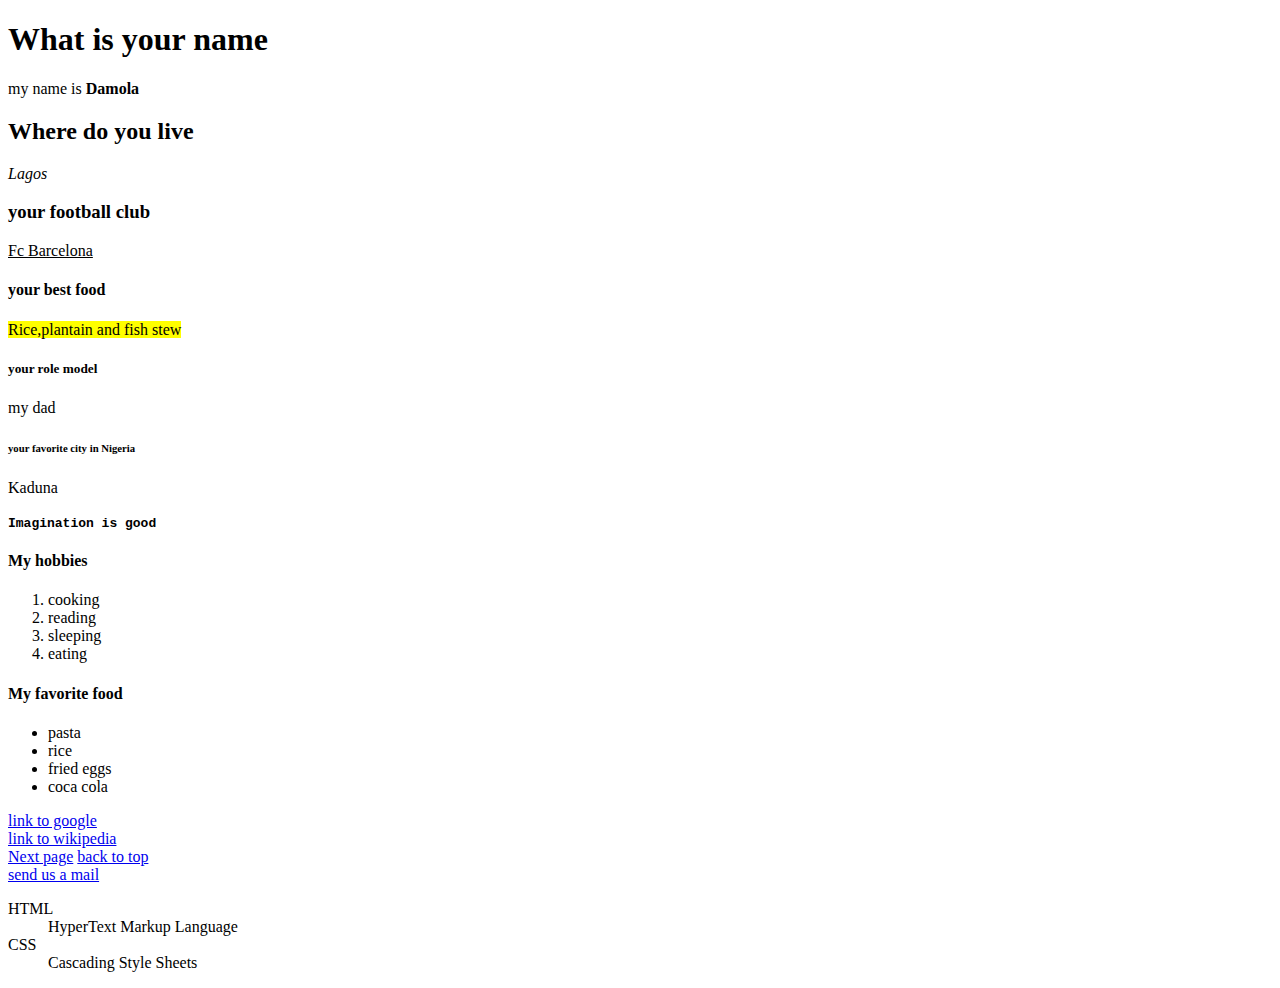
<file: First project/index.html>
<!DOCTYPE html>
<html lang="en">
<head>
    <meta charset="UTF-8">
    <meta http-equiv="X-UA-Compatible" content="IE=edge">
    <meta name="viewport" content="width=device-width, initial-scale=1.0">
    <title>HTML text element</title>
</head>
<body>
    <h1 id="top">What is your name</h1>
    <p>my name is <b>Damola</b> </p>
    <h2>Where do you live</h2>
    <p> <i>Lagos</i> </p>
    <h3>your football club</h3>
    <p><u>Fc Barcelona</u></p>
    <h4>your best food</h4>
    <p><mark>Rice,plantain and fish stew</mark></p>
    <h5>your role model</h5>
    <p>my dad</p>
    <h6>your favorite city in Nigeria </h6>
    <p>Kaduna</p>
    <code><b>Imagination is good</b></code>

    <h4>My hobbies</h4>
    <ol>
        <li>cooking</li>
        <li>reading</li>
        <li>sleeping</li>
        <li>eating</li>
    </ol>

    <h4>My favorite food</h4>
    <ul>
        <li>pasta</li>
        <li>rice</li>
        <li>fried eggs</li>
        <li>coca cola</li>
    </ul>

    <a href="https://google.com" target="_blank">link to google</a> <br>
   <a href="http://wikipedia.com" target="_parent">link to wikipedia</a><br>
   <a href="second.html" target=""> Next page</a>
   <a href="#top"> back to top</a><br>
   <a href="mailto:ajibayedamola@gmail.com">send us a mail</a>

   <dl>
<dt>HTML</dt> <dd>HyperText Markup Language</dd>
<dt>CSS</dt> <dd>Cascading Style Sheets</dd>

   </dl>
   
   


    
    
</body>
</html>
</file>
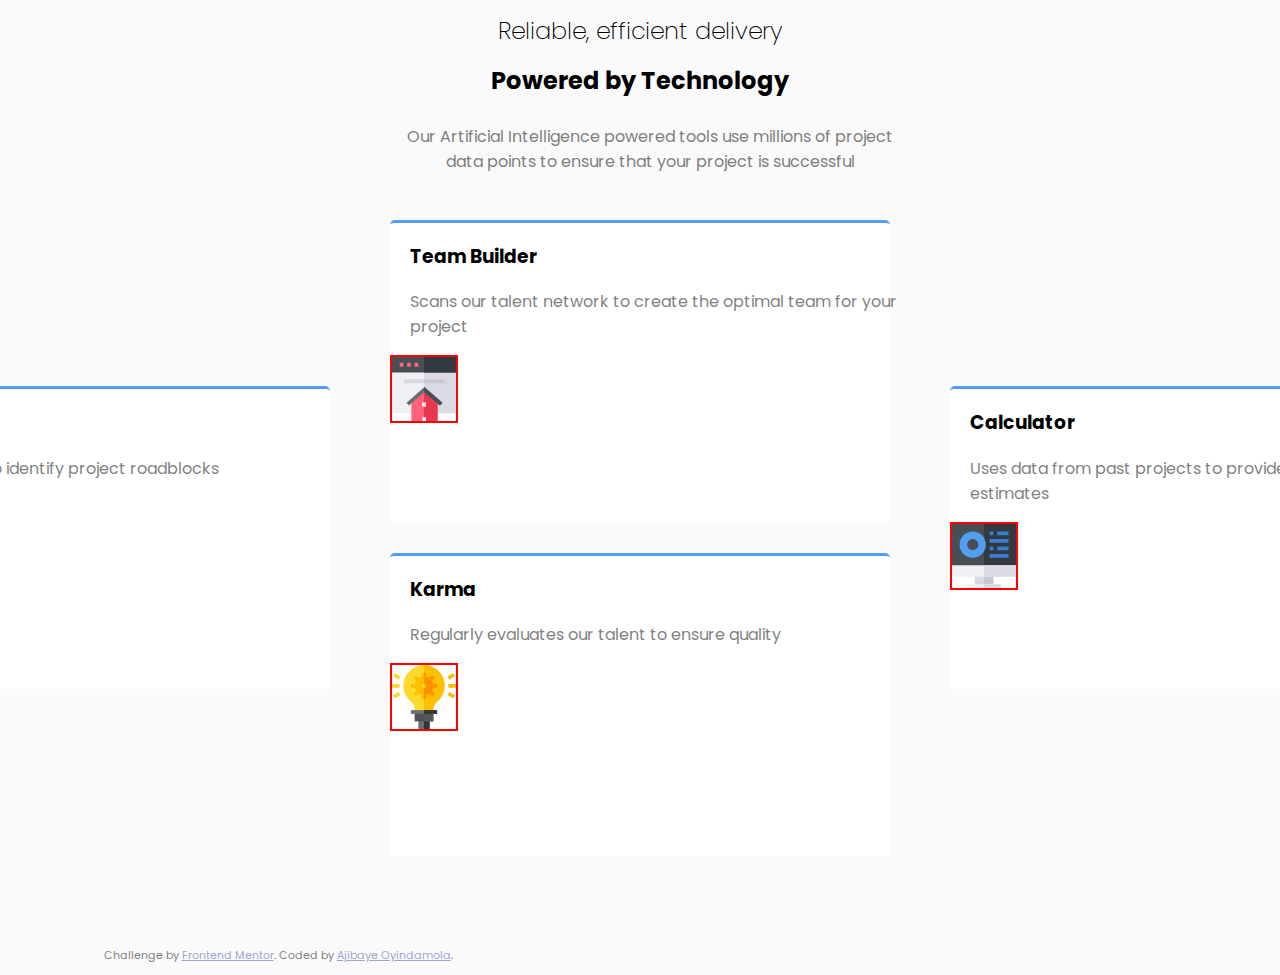
<file: four-card-feature-section-master/index.html>
<!DOCTYPE html>
<html lang="en">

<head>
  <meta charset="UTF-8">
  <meta name="viewport" content="width=device-width, initial-scale=1.0">
  <!-- displays site properly based on user's device -->

  <link rel="icon" type="image/png" sizes="32x32" href="./images/favicon-32x32.png">

  <title>Frontend Mentor | Four card feature section</title>

  <!-- Feel free to remove these styles or customise in your own stylesheet 👍 -->
  <style>

  </style>
  <link rel="stylesheet" href="style.css">
</head>

<body>
  <main>
    <header>

      <h1>Reliable, efficient delivery</h1>
      <h2>Powered by Technology</h2>
      <p> Our Artificial Intelligence powered tools use millions of project data points
        to ensure that your project is successful</p>
    </header>

    <section>
      <div class="details">
        <h3>Supervisor</h3>
        <p>Monitors activity to identify project roadblocks</p>
        <img class="images" src="images/icon-supervisor.svg" alt="">
      </div>

      <article class="midsection">
        <div class="details">
          <h3 class="Team">Team Builder</h3>
          <p>Scans our talent network to create the optimal team for your project</p>
          <img class="images" src="images/icon-team-builder.svg" alt="">
        </div>

        <div class="details">
          <h3 class="karma">Karma</h3>
          <p>Regularly evaluates our talent to ensure quality</p>
          <img class="images" src="images/icon-karma.svg" alt="">
        </div>
      </article>

      <div class="details">
        <h3 class="calculator">Calculator</h3>
        <p>Uses data from past projects to provide better delivery estimates</p>
        <img class="images" src="images/icon-calculator.svg" alt="">
      </div>
    </section>
  </main>
  <footer>
    <p class="attribution">
      Challenge by <a href="https://www.frontendmentor.io?ref=challenge" target="_blank">Frontend Mentor</a>.
      Coded by <a href="#">Ajibaye Oyindamola</a>.
    </p>
  </footer>
</body>

</html>
</file>
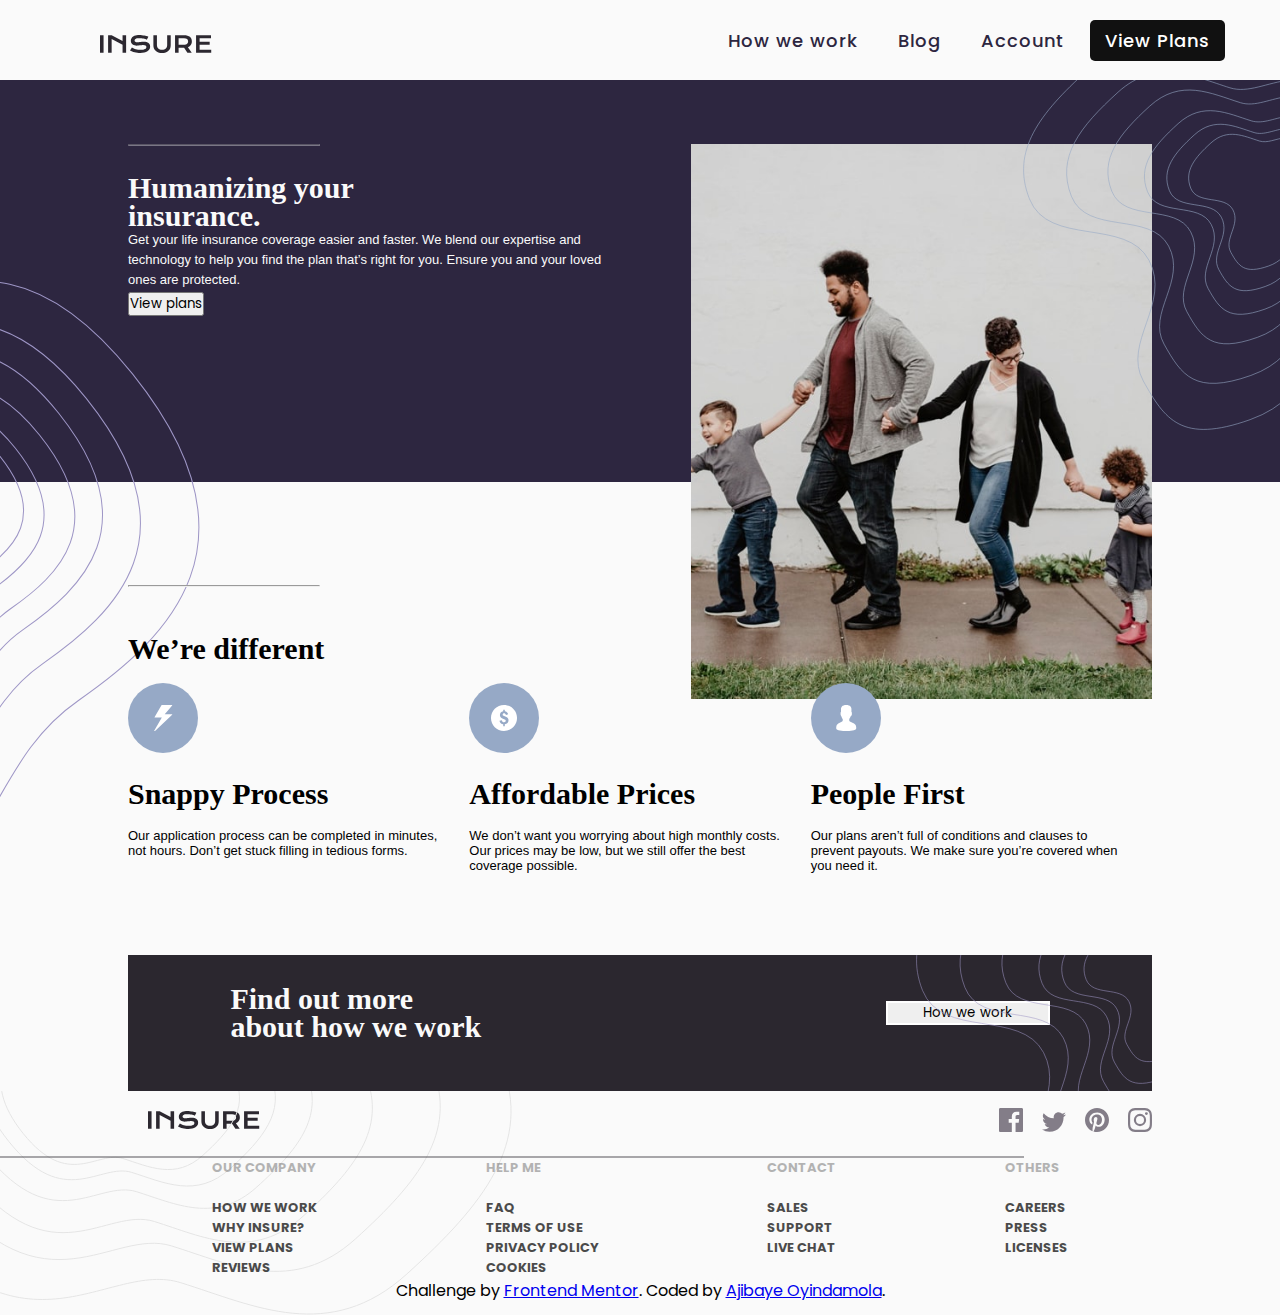
<file: insure-landing-page-master/insure-landing-page-master/index.html>
<!DOCTYPE html>
<html lang="en">
  <head>
    <meta charset="UTF-8" />
    <meta name="viewport" content="width=device-width, initial-scale=1.0" />
    <!-- displays site properly based on user's device -->

    <link
      rel="icon"
      type="image/png"
      sizes="32x32"
      href="./images/favicon-32x32.png"
    />
    <link rel="stylesheet" href="style.css" />
    <link
      rel="stylesheet"
      href="https://cdnjs.cloudflare.com/ajax/libs/font-awesome/4.7.0/css/font-awesome.min.css"
    />

    <title>Frontend Mentor | Insure landing page</title>

  </head>
  <body>
    <nav>
      <div class="logo">
        <img src="images/logo.svg" alt="" />
      </div>
      <input type="checkbox" id="click" />
      <label for="click" class="menu-btn">
        <i class="fas fa-bars"></i>
      </label>
      <ul>
        <li><a href="#">How we work</a></li>
        <li><a href="#">Blog</a></li>
        <li><a href="#">Account</a></li>
        <li><a class="active" href="#">View Plans</a></li>
      </ul>
    </nav>

    <div class="moreDiv">
      <div class="container">
        <img
          class="introRight"
          src="images/bg-pattern-intro-right-desktop.svg"
          alt=""
        />
        <div class="hero">
          <img src="images/image-intro-desktop.jpg" alt="" />
          <div class="hr1">
            <hr />
          </div>

          <article>
            <h1>Humanizing your insurance.</h1>
            <p>
              Get your life insurance coverage easier and faster. We blend our
              expertise and technology to help you find the plan that’s right
              for you. Ensure you and your loved ones are protected.
            </p>
          </article>
          <button>View plans</button>
        </div>
      </div>

      <img
        class="moreDivImg"
        src="images/bg-pattern-intro-left-desktop.svg"
        alt=""
      />
    </div>

    <main>
      <div class="different">
        <div class="hr2">
          <hr />
        </div>
        <h2>We’re different</h2>

        <div class="cards">
          <div class="card">
            <img
              src="images/icon-snappy-process.svg"
              alt=" snappy process icon"
            />
            <h4>Snappy Process</h4>
            <p>
              Our application process can be completed in minutes, not hours.
              Don’t get stuck filling in tedious forms.
            </p>
          </div>
          <div class="card">
            <img
              src="images/icon-affordable-prices.svg"
              alt="affordable prices icon"
            />
            <h4>Affordable Prices</h4>
            <p>
              We don’t want you worrying about high monthly costs. Our prices
              may be low, but we still offer the best coverage possible.
            </p>
          </div>
          <div class="card">
            <img src="images/icon-people-first.svg" alt="people first icon" />
            <h4>People First</h4>
            <p>
              Our plans aren’t full of conditions and clauses to prevent
              payouts. We make sure you’re covered when you need it.
            </p>
          </div>
        </div>
      </div>

      <div class="more">
        <section>
          <h3>
            Find out more <br />
            about how we work
          </h3>
          <button>How we work</button>
        </section>
        <img src="images/bg-pattern-how-we-work-desktop.svg" alt="" />
      </div>
    </main>

    <footer>
      <img src="images/bg-pattern-footer-desktop.svg" alt="" />
      <footerContainer>
        <navFooter>
          <navLogo>
            <img src="images/logo.svg" alt="" />
          </navLogo>

          <navIcons>
            <navIcon>
              <img src="images/icon-facebook.svg" alt="" />
            </navIcon>

            <navIcon>
              <img src="images/icon-twitter.svg" alt="" />
            </navIcon>

            <navIcon>
              <img src="images/icon-pinterest.svg" alt="" />
            </navIcon>

            <navIcon>
              <img src="images/icon-instagram.svg" alt="" />
            </navIcon>
          </navIcons>
        </navFooter>

        <div>
          <hr />
        </div>

        <footerLists>
          <footerList>
            <ul>
              <li class="title">Our company</li>
              <li>How we work</li>
              <li>Why Insure?</li>
              <li>View plans</li>
              <li>Reviews</li>
            </ul>
          </footerList>

          <footerList>
            <ul>
              <li class="title">Help me</li>
              <li>FAQ</li>
              <li>Terms of use</li>
              <li>Privacy policy</li>
              <li>Cookies</li>
            </ul>
          </footerList>

          <footerList>
            <ul>
              <li class="title">Contact</li>
              <li>Sales</li>
              <li>Support</li>
              <li>Live chat</li>
            </ul>
          </footerList>

          <footerList>
            <ul>
              <li class="title">Others</li>
              <li>Careers</li>
              <li>Press</li>
              <li>Licenses</li>
            </ul>
          </footerList>
        </footerLists>
      </footerContainer>
    </footer>

    <div class="attribution">
      Challenge by
      <a href="https://www.frontendmentor.io?ref=challenge" target="_blank"
        >Frontend Mentor</a
      >. Coded by <a href="#">Ajibaye Oyindamola</a>.
    </div>
  </body>
</html>
</file>
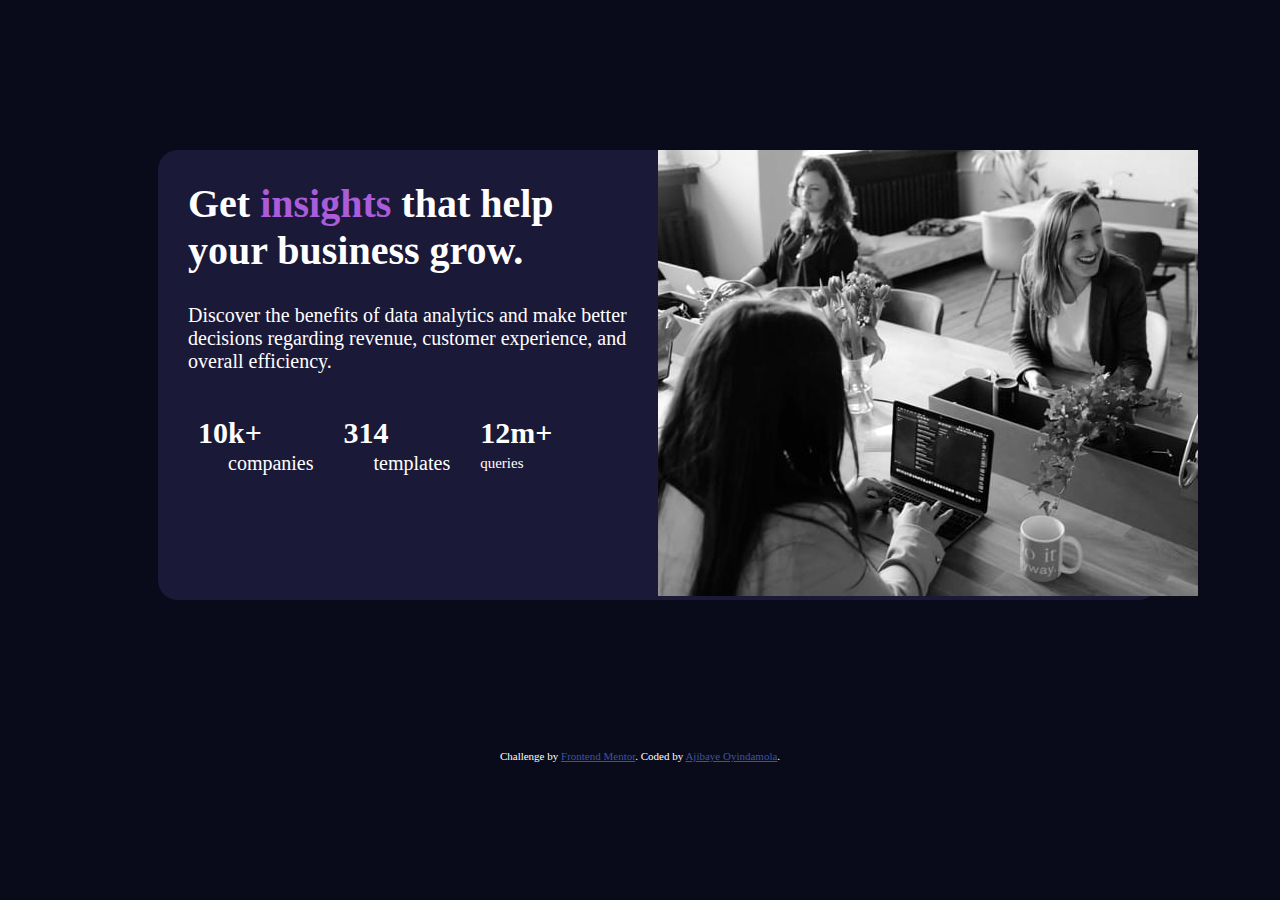
<file: stats-preview-card-component-main/stats-preview-card-component-main/index.html>
<!DOCTYPE html>
<html lang="en">
<head>
  <meta charset="UTF-8">
  <meta name="viewport" content="width=device-width, initial-scale=1.0"> <!-- displays site properly based on user's device -->

  <link rel="icon" type="image/png" sizes="32x32" href="./images/favicon-32x32.png">
  
  <title>Frontend Mentor | Stats preview card component</title>

  <!-- Feel free to remove these styles or customise in your own stylesheet 👍 -->
  <style>
    .attribution { font-size: 11px; text-align: center; }
    .attribution a { color: hsl(228, 45%, 44%); }
  </style>

  <link rel="stylesheet" href="style.css">
</head>
<body>
   <main>

    <section>

     <h1>Get <b>insights</b>  that help your business grow.</h1>

     <p>Discover the benefits of data analytics and      make better decisions regarding revenue, customer   experience, and overall efficiency.</p>
     
     <article>
       <div class="data"><h3>10k+</h3> <p class="data">companies</p></div>
       <div class="data"><h3>314 </h3> <p>templates</p></div>
       <div class="data"><h3>12m+</h3> queries</div>
     </article>
    </section>

    <aside>
      <img src="images/image-header-desktop.jpg" alt="">
    </aside>
   </main>
   <div class="attribution">
    Challenge by <a href="https://www.frontendmentor.io?ref=challenge" target="_blank">Frontend Mentor</a>. 
    Coded by <a href="#">Ajibaye Oyindamola</a>.
  </div>
</body>
</html>
</file>
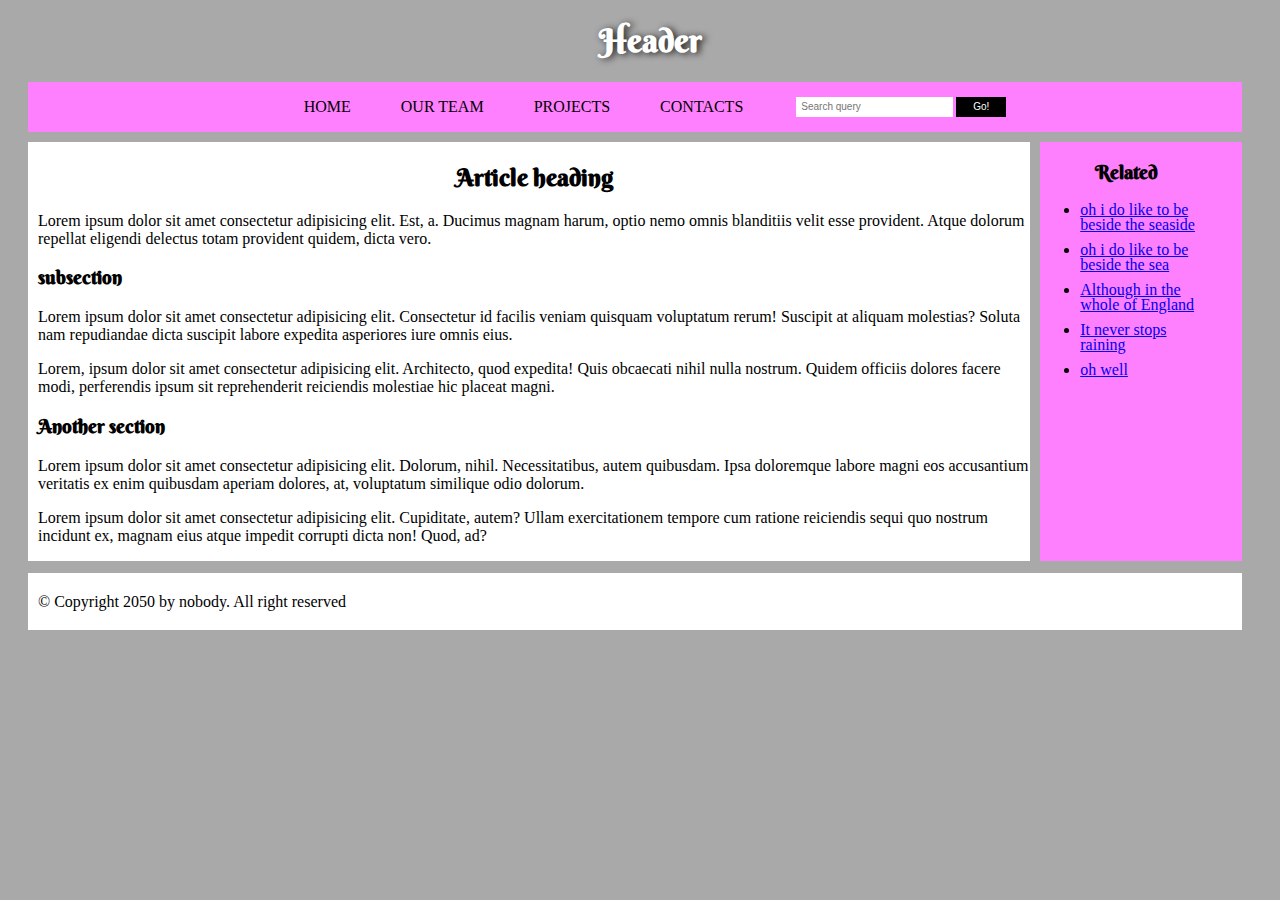
<file: First project/second.html>
<!DOCTYPE html>
<html lang="en">

<head>
    <meta charset="UTF-8">
    <meta http-equiv="X-UA-Compatible" content="IE=edge">
    <meta name="viewport" content="width=device-width, initial-scale=1.0">
    <title>Basic sections in a document</title>
    <link rel="stylesheet" href="style.css">
</head>

<body>
    <header>
        <h1>Header</h1>
    </header>
    <nav>
        <ul>
            <li>Home</li>
            <li>Our Team</li>
            <li>Projects</li>
            <li>Contacts</li>
        </ul>
        <input type="text" placeholder="Search query">
        <button>Go!</button>
    </nav>
    <main>
        <section>
            <article>
                <h2 id="articleheader">Article heading</h2>
                <p>Lorem ipsum dolor sit amet consectetur adipisicing elit. Est, a. Ducimus magnam harum, optio nemo
                    omnis blanditiis velit esse provident. Atque dolorum repellat eligendi delectus totam provident
                    quidem, dicta vero.</p>
            </article>
            <article>
                <h3>subsection</h3>
                <p>
                    Lorem ipsum dolor sit amet consectetur adipisicing elit. Consectetur id facilis veniam quisquam
                    voluptatum rerum! Suscipit at aliquam molestias? Soluta nam repudiandae dicta suscipit labore
                    expedita asperiores iure omnis eius.
                </p>
                <p>
                    Lorem, ipsum dolor sit amet consectetur adipisicing elit. Architecto, quod expedita! Quis obcaecati
                    nihil nulla nostrum. Quidem officiis dolores facere modi, perferendis ipsum sit reprehenderit
                    reiciendis molestiae hic placeat magni.
                </p>
            </article>
            <article>
                <h3>Another section</h3>
                <p>
                    Lorem ipsum dolor sit amet consectetur adipisicing elit. Dolorum, nihil. Necessitatibus, autem
                    quibusdam. Ipsa doloremque labore magni eos accusantium veritatis ex enim quibusdam aperiam dolores,
                    at, voluptatum similique odio dolorum.
                </p>
                <p>
                    Lorem ipsum dolor sit amet consectetur adipisicing elit. Cupiditate, autem? Ullam exercitationem
                    tempore cum ratione reiciendis sequi quo nostrum incidunt ex, magnam eius atque impedit corrupti
                    dicta non! Quod, ad?
                </p>
            </article>
        </section>
        <aside>
            <h3>Related</h3>
            <ul>
                <li><a href="#">oh i do like to be beside the seaside</a></li>
                <li><a href="#">oh i do like to be beside the sea</a></li>
                <li><a href="#">Although in the whole of England</a></li>
                <li><a href="#">It never stops raining</a></li>
                <li><a href="#">oh well</a></li>
            </ul>
        </aside>
    </main>
    <footer>
        <p> © Copyright 2050 by nobody. All right reserved </p>
    </footer>
</body>

</html>
</file>
<file: four-card-feature-section-master/style.css>
@import url("https://fonts.googleapis.com/css2?family=Poppins:wght@200;400;600&display=swap");

body {
  font-family: "Poppins", sans-serif;
  background-color: hsl(0, 0%, 98%);
}

main {
  text-align: center;
}

header {
    display: flex;
    flex-direction: column;
    align-items: center;
}

h1 {
  font-weight: 200;
  font-family: "poppins" sans-serif;
}

h1, 
h2 {
  font-size: 24px;
  line-height: 14px;
}

p {
  opacity: 0.5;
  width: 500px;
}

section {
  display: flex;
  align-items: center;
  text-align: center;
  justify-content: center;
}

.details {
  width: 500px;
  height: 300px;
  margin: 30px;
  text-align: start;
  background-color: white;
  border-radius: 5px 5px 5px 5px;
  border-top: solid hsl(212, 86%, 64%);
  box
}

h3 {
  padding-left: 20px;
}

p {
  padding-left: 20px;
}

.images {
  border: 2px solid red;

}

.calculator { 
}

footer {
  padding-top: 50px;
}
.attribution {
  font-size: 11px;
  text-align: center;
}
.attribution a {

  color: hsl(228, 45%, 44%);
}


@media screen  and (max-width:500px) {
    section {
        flex-direction : column;
        width: 90%;
        margin: auto;
    }

    .midsection {
        margin: auto;
        width: 435px;
    }

    .details {
       margin:auto;
       margin-top: 20px;
    }

    section div {
  width: 100% !important;
    }
}
</file>
<file: insure-landing-page-master/insure-landing-page-master/style.css>
@import url('https://fonts.googleapis.com/css?family=Poppins:400,500,600,700&display=swap');
*{
  margin: 0;
  padding: 0;
  box-sizing: border-box;
  font-family: 'Poppins', sans-serif;
} 

nav{
  background: hsl(0, 0%, 98%);
  justify-content: space-between;
  align-items: center;
  display: flex;
  height: 80px;
  width: 100%;
  align-items: center;
  justify-content: space-between;
  padding: 0 50px 0 100px;
  flex-wrap: wrap;
}
nav .logo{
  font-size: 35px;
  font-weight: 600;
}
nav ul{
  display: flex;
  flex-wrap: wrap;
  list-style: none;
}
nav ul li{
  margin: 0 5px;
}
nav ul li a{
  color: hsl(256, 26%, 20%);
  text-decoration: none;
  font-size: 18px;
  font-weight: 500;
  padding: 8px 15px;
  border-radius: 5px;
  letter-spacing: 1px;
  transition: all 0.3s ease;
}
nav ul li a.active,
nav ul li a:hover{
  color: #fff;
  background: #111;
}
nav .menu-btn i{
  color: blueviolet;
  font-size: 22px;
  cursor: pointer;
  display: none;
}
input[type="checkbox"]{
  display: none;
}
@media (max-width: 1000px){
  nav{
    padding: 0 40px 0 50px;
  }
}
@media (max-width: 920px) {
  nav .menu-btn i{
    display: block;
  }
  #click:checked ~ .menu-btn i:before{
    content: "\f00d";
  }
  nav ul{
    position: fixed;
    top: 80px;
    left: -100%;
    background: #111;
    height: 100vh;
    width: 100%;
    text-align: center;
    display: block;
    transition: all 0.3s ease;
  }
  #click:checked ~ ul{
    left: 0;
  }
  nav ul li{
    width: 100%;
    margin: 40px 0;
  }
  nav ul li a{
    width: 100%;
    margin-left: -100%;
    display: block;
    font-size: 20px;
    transition: 0.6s cubic-bezier(0.68, -0.55, 0.265, 1.55);
  }
  #click:checked ~ ul li a{
    margin-left: 0px;
  }
  nav ul li a.active,
  nav ul li a:hover{
    background: none;
    color: cyan;
  }
}

.moreDiv {
  position: relative;
}

.container {
  width: 100%;
  background-color: hsl(256, 26%, 20%);
  align-items: center;
  position: relative;
  padding-bottom: 5%;
}

.container .introRight {
  position: absolute;
  right: 0;
  top: 0;
  height: 350px;
  overflow: hidden;
  z-index: 1;
}

.moreDiv .moreDivImg {
  background-color: transparent;
  position: absolute;
  top: 50%;
  width: 200px;
}
.hero {
  width: 80%;
  margin: auto;
  color: hsl(0, 0%, 98%);
  padding-top: 5%;
  padding-bottom: 8%;
  position: relative;
}

.hero img {
  position: absolute;
  right: 0;
  width: 45%;
}

.hr1 {
  width: 12vw;
  position: absolute;
  color: hsl(0, 0%, 98%);
  width: 15vw;
  opacity: 0.4;
}
.hero article {
  background-color: transparent;
  width: 50%;
  padding: 30px 20px 0px 0px;
  display: flex;
  flex-wrap: wrap;
  text-align: left;
  clear: both;
}

.hero article h1 {
  width: 60%;
}

.hero article p {
  line-height: 20px;
}

body > img {
  background-color: red;
  position: absolute;
  bottom: 0;
  left: 0;
  width: 78px;
  height: 78px;
  overflow: hidden;
  text-indent: -999px;
  background: url(images/bg-pattern-intro-left-desktop.svg);
}

main {
  width: 80%;
  margin: 0;
  padding: 0;
}

.different {
  position: relative;
  padding-top: 10%;
  padding-bottom: 8%;
  margin: 0;
}

.hr2 {
  position: absolute;
  margin-bottom: 20px;
  color: hsl(270, 9%, 17%);
  width: 15vw;
}

.different h2 {
  margin-top: 20px;
  padding: 30px 20px 0px 0px;
}

.cards {
  display: flex;
  justify-content: space-between;
  align-items: left;
  margin: 0;
}

.card {
  justify-content: space-between;
  padding-right: 30px;
  width: 35%;
}
.different .cards .card img {
  margin-top: 20px;
  height: 70px;
  width: 70px;
}
.different .cards .card h4 {
  margin: 0;
  padding: 20px 0px;
}

.more {
  margin: auto;
  padding-top: 30px;
  padding-bottom: 30px;
  padding-bottom: 50px;
  justify-content: center;
  align-items: center;
  background-color: hsl(270, 9%, 17%);
  color: hsl(0, 0%, 98%);
  position: relative;
}

.more section {
  margin: auto;
  justify-content: space-between;
  align-items: center;
  display: flex;
  width: 80%;
}
.more h3 {
  text-align: left;
  width: 45%;
  align-items: center;
  justify-content: center;
}

.more button {
  width: 20%;
  align-items: center;
  cursor: pointer;
  border: 2px solid white;
}

.more img {
  position: absolute;
  right: 0;
  top: 0;
  height: 100%;
  overflow: hidden;
}

footer {
  margin: 0;
  width: 100%;
  background-color: hsl(0, 0%, 98%);
  align-items: center;
  position: relative;
}

footer > img {
  position: absolute;
  width: 40%;
}

footerContainer {
  width: 80%;
}

footer div hr {
  border: 1px solid hsl(270, 9%, 17%);
  opacity: 0.4;
  width: 80%;
}


navFooter {
  margin: auto;
  width: 80%;
  display: flex;
  justify-content: space-between;
  align-items: center;
}

navLogo {
  padding: 20px;
}

navIcon {
  padding: 15px 0px 15px 15px;
}

footerLists {
  width: 80%;
  margin: auto;
  display: flex;
  justify-content: space-around;
}

footerLists footerList ul {
  list-style-type: none;
  text-transform: uppercase;
  font-size: 13px;
  font-weight: 700;
  opacity: 0.7;
}

footerLists footerList ul .title {
  margin-bottom: 20px;
  opacity: 0.4;
}

@import url("https://fonts.googleapis.com/css2?family=DM+Serif+Display&family=Karla:wght@400;700&display=swap");
body {
  box-sizing: border-box;
  display: flex;
  flex-direction: column;
  margin: 0;
  justify-content: center; 
  align-items: center;
  background-color: hsl(0, 0%, 98%);
  position: relative;
}


h1,
h2,
h3,
h4,
h5,
h6 {
  font-family: "DM Serif Display", serif;
  font-family: "DM Serif Display", serif;
  font-size: 30px;
  font-weight: 700;
  margin-bottom: 0;
  line-height: 28px;
}

p {
  font-family: "Karla", sans-serif;
  font-size: 13px;
  font-weight: 400;
  display: flex;
  flex-wrap: wrap;
}
</file>
<file: stats-preview-card-component-main/stats-preview-card-component-main/style.css>
@import url('https://fonts.googleapis.com/css2?family=Inter:wght@400;700&family=Lexend+Deca&family=Open+Sans&display=swap');

body {
  background-color:  hsl(233, 47%, 7%);
  color: white;
  
}

main {
    background-color: hsl(244, 38%, 16%);
    display: flex;
    font-size: 15px;
    width: 1000px;
    margin: 150px;
    border-radius: 20px;
}

h1 {
  margin: 30px;
  font-size: 40px;
}

b {
    color:hsl(277, 64%, 61%) ;
}

p {
    font-weight: 400;
    font-size: 20px;
    margin: 30px;
}

article {
width: 50%;
display: flex;
line-height: 0;
padding-left: 40px;
}

.data {
   

}

h3 {
    align-items: center;
    font-size: 30px;
}


aside {
    width: 50%;
  }
</file>
<file: First project/style.css>
@import url('https://fonts.googleapis.com/css2?family=Berkshire+Swash&display=swap');

body {
    background-color: #a9a9a9;
    padding-left: 20px;
}
header {
    text-align: center;
    color: white;
    text-shadow: 3px 1px 7px rgba(0,0,0,0.84);
}

#articleheader {
    text-align: center;
}

h1,h2,h3,h4,h5,h6 {
    font-family: 'Berkshire Swash', cursive;
}

nav {
    background-color: #ff80ff;
    display: flex;
    justify-content: center;
    gap: 3px;
    align-items: center;
    margin-right: 30px;
    
}
nav>ul{
    display: flex;
    list-style: none;
    gap: 50px;
    margin-right: 50px;
    text-transform: uppercase;
}
nav>input {
    font-size: 10px;
    height: 18px;
    width: 150px;
    padding-left: 5px;
    border: none;
}

nav>button {
    background-color: black;
    color: white;
    border: none;
    height: 20px;
    width: 50px;
    font-size: 10px;
}

section {
    background-color: white;
    padding-left: 10px;
    margin-top: 10px;
    margin-right: 10px;
}

main {
    display:flex;
   margin-bottom: 12px;
}

aside {
    background-color: #ff80ff;
    padding-right: 30px;
    margin-right: 30px;
    margin-top: 10px;
}

aside > h3{
    text-align: center;
}

footer {
    padding: 10px;
    background-color: white ;
    margin-right: 30px;
    line-height: 5px;
    
    
}

aside > ul > li {
    line-height: 15px;
    margin-top: 10px;

}
</file>
